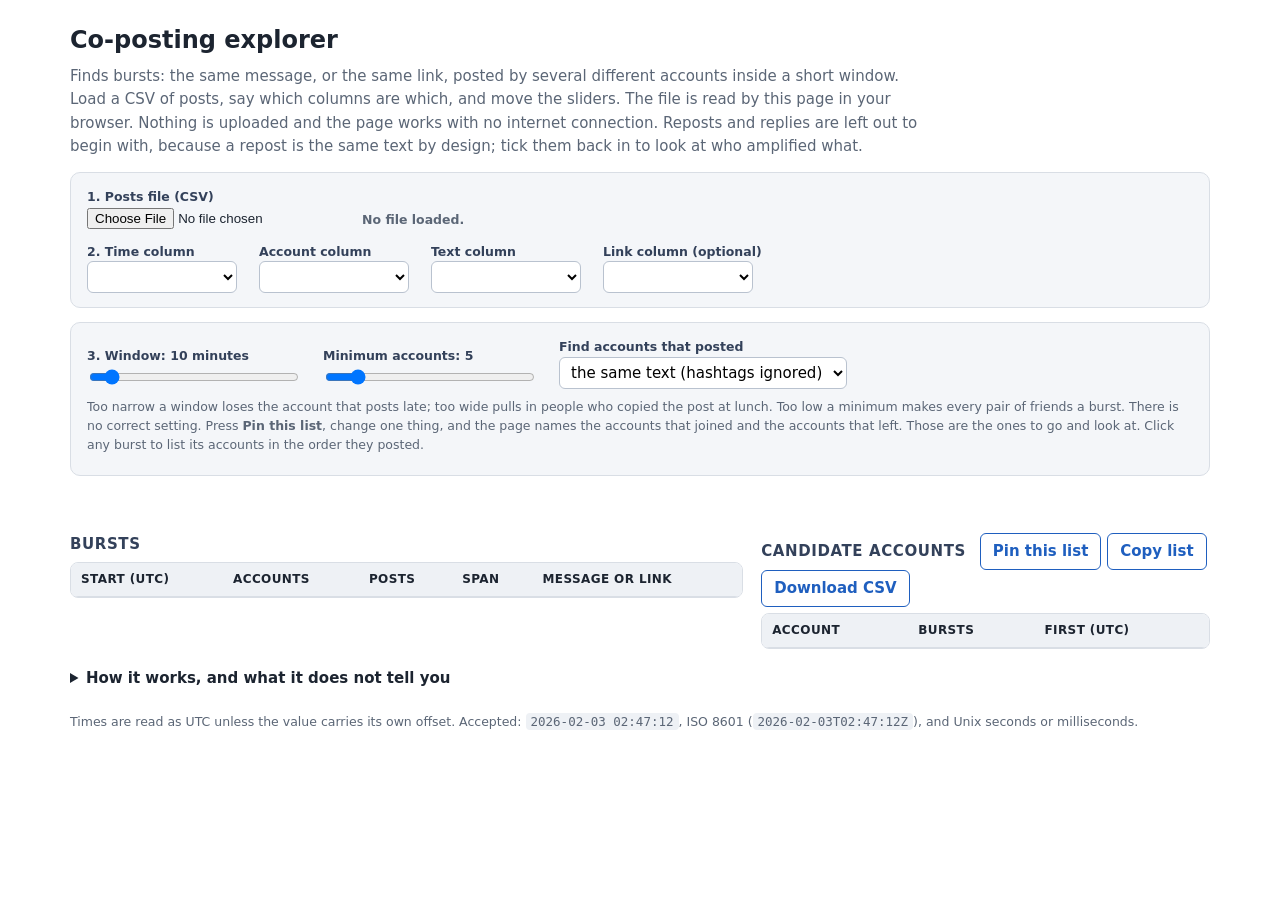
<file: topicstream/static/coposting_explorer.html>
<!doctype html>
<html lang="en"><head><meta charset="utf-8"><meta name="viewport" content="width=device-width,initial-scale=1">
<title>Co-posting explorer</title>
<style>
:root{--ink:#1c2430;--muted:#5b6676;--line:#d9dee5;--accent:#1f5fbf;--soft:#f4f6f9;--ok:#1f7a3f}
*{box-sizing:border-box}body{margin:0;font:15px/1.55 system-ui,-apple-system,"Segoe UI",Roboto,Arial,sans-serif;color:var(--ink);background:#fff}
.wrap{max-width:1180px;margin:0 auto;padding:22px 20px 60px}h1{font-size:24px;margin:0 0 4px}h2{font-size:15px;margin:22px 0 6px;text-transform:uppercase;letter-spacing:.6px;color:#33415a}
p{margin:6px 0}.lead{color:var(--muted);max-width:860px}.panel{border:1px solid var(--line);border-radius:10px;padding:14px 16px;margin:14px 0;background:var(--soft)}
.row{display:flex;flex-wrap:wrap;gap:14px 22px;align-items:flex-end}label{display:block;font-size:12.5px;font-weight:600;color:#33415a}
select,input[type=text],input[type=number]{font:inherit;padding:5px 7px;border:1px solid #b9c2cf;border-radius:6px;background:#fff;min-width:150px}
input[type=range]{width:210px;vertical-align:middle}button{font:inherit;font-weight:600;padding:6px 12px;border:1px solid var(--accent);border-radius:6px;background:#fff;color:var(--accent);cursor:pointer}
button:hover{background:#eaf1fb}#status{font-weight:600}#status.ok{color:var(--ok)}#status.bad{color:#a11}
#summary{font-weight:700;margin:14px 0 4px;font-size:16px}.grid{display:grid;grid-template-columns:3fr 2fr;gap:18px}@media(max-width:980px){.grid{grid-template-columns:1.6fr 1fr;gap:12px}#bursts th:nth-child(3),#bursts td:nth-child(3),#accts th:nth-child(3),#accts td:nth-child(3){display:none}td,th{padding-left:7px;padding-right:7px}.wrap{padding-left:12px;padding-right:12px}}@media(max-width:700px){.grid{grid-template-columns:1fr}}
.tw{max-height:520px;overflow:auto;border:1px solid var(--line);border-radius:8px}table{border-collapse:collapse;width:100%;font-size:13.5px}
th{position:sticky;top:0;background:#eef1f5;text-align:left;padding:7px 10px;border-bottom:1px solid var(--line);font-size:12px;text-transform:uppercase;letter-spacing:.4px}
td{padding:6px 10px;border-bottom:1px solid #eef0f3;vertical-align:top}td:first-child{white-space:nowrap}td.n{text-align:right;font-variant-numeric:tabular-nums}code{background:#eef1f5;padding:1px 5px;border-radius:4px;font-size:12.5px}
.small{font-size:12.5px;color:var(--muted)}.kind{display:inline-block;margin:2px 14px 0 0;font-weight:400;font-size:13.5px}.tag{font-size:11px;font-weight:700;color:#0b5c2e;background:#dff3e6;border-radius:4px;padding:1px 5px}#diff{margin:2px 0 6px;min-height:1.2em}#diff code{background:#eef1f5}tr.b{cursor:pointer}tr.b:hover td{background:#f4f7fb}tr.members td{background:#fafbfc;line-height:1.9;white-space:normal}details{margin-top:18px}summary{cursor:pointer;font-weight:700}
</style></head><body><div class="wrap">
<h1>Co-posting explorer</h1>
<p class="lead">Finds bursts: the same message, or the same link, posted by several different accounts inside a short window. Load a CSV of posts, say which columns are which, and move the sliders. The file is read by this page in your browser. Nothing is uploaded and the page works with no internet connection. Reposts and replies are left out to begin with, because a repost is the same text by design; tick them back in to look at who amplified what.</p>

<div class="panel">
<div class="row"><div><label for="file">1. Posts file (CSV)</label><input type="file" id="file" accept=".csv,text/csv,.tsv,.txt"></div><div id="status" class="small">No file loaded.</div></div>
<div class="row" style="margin-top:12px">
<div><label for="cTime">2. Time column</label><select id="cTime"></select></div>
<div><label for="cAcct">Account column</label><select id="cAcct"></select></div>
<div><label for="cText">Text column</label><select id="cText"></select></div>
<div><label for="cLink">Link column (optional)</label><select id="cLink"></select></div>
<div id="kindBox" style="display:none"><label>Kinds of post to include (column <code id="kindCol"></code>)</label><div id="kinds"></div></div>
</div></div>

<div class="panel">
<div class="row">
<div><label for="win">3. Window: <b id="winV">10</b> minutes</label><input type="range" id="win" min="1" max="120" value="10"></div>
<div><label for="min">Minimum accounts: <b id="minV">5</b></label><input type="range" id="min" min="2" max="25" value="5"></div>
<div><label for="mode">Find accounts that posted</label><select id="mode">
<option value="text">the same text (hashtags ignored)</option><option value="exact">the same text, exactly</option><option value="link">the same link</option><option value="contains">any link containing…</option></select></div>
<div id="needleBox" style="display:none"><label for="needle">…containing this text (a tracking token, for example)</label><input type="text" id="needle" placeholder="utm_campaign=…"><div class="small">No time window here: every account that ever shared such a link.</div></div>
</div>
<p class="small" style="margin-top:8px">Too narrow a window loses the account that posts late; too wide pulls in people who copied the post at lunch. Too low a minimum makes every pair of friends a burst. There is no correct setting. Press <b>Pin this list</b>, change one thing, and the page names the accounts that joined and the accounts that left. Those are the ones to go and look at. Click any burst to list its accounts in the order they posted.</p>
</div>

<div id="summary"></div>
<div id="diff" class="small"></div>
<div class="grid">
<div><h2>Bursts</h2><div class="tw"><table id="bursts"><thead><tr><th>Start (UTC)</th><th>Accounts</th><th>Posts</th><th>Span</th><th>Message or link</th></tr></thead><tbody></tbody></table></div></div>
<div><h2>Candidate accounts <button id="pin" type="button" style="margin-left:8px">Pin this list</button> <button id="unpin" type="button" style="display:none">Clear pin</button> <button id="copy" type="button">Copy list</button> <button id="dl" type="button">Download CSV</button></h2><div class="tw"><table id="accts"><thead><tr><th>Account</th><th>Bursts</th><th>First (UTC)</th></tr></thead><tbody></tbody></table></div></div>
</div>

<details><summary>How it works, and what it does not tell you</summary>
<p>Every post gets a key, chosen in the <em>Find accounts that posted</em> menu: its text with hashtags stripped, its exact text, or its link. Posts with the same key are sorted by time. Starting from each post in turn, the page collects every post with that key inside the window. If those posts come from at least the minimum number of different accounts, that is a burst, every account in it is a candidate, and the search continues after the burst. <em>Any link containing</em> is a different kind of rule: no window, just every account that ever shared a link with that string in it, which is how you follow a tracking token.</p>
<p>Reposts need care. A repost carries the same text as the post it repeats, so with reposts ticked in, every popular post becomes a burst, and a wave that lasts an hour shows up as several bursts back to back; widen the window to see it as one. That view tells you which posts were amplified and by how many accounts. It says nothing about coordination by itself: a thousand strangers reposting something they like look exactly the same.</p>
<p>A burst is a lead. People who see a post and paste it land in bursts, and a member who always posts an hour late never does. Treat the candidate list as a net: decide each account on what the account is (age, history, audience, what else it posts), and keep the people who merely agreed out of your findings. A group that posts on a published schedule is coordinated and may be entirely genuine.</p>
<p>When you have a window and a minimum that suit your data, the same two numbers go into TopicStream's config as <code>burst.window_minutes</code> and <code>burst.minimum</code>. This page is part of TopicStream, which is free and open source under the MIT licence: <code>https://github.com/ArgeliusLabs/TopicStream</code>. From a copy of the repository, <code>python -m topicstream explorer</code> opens it. It is one file with no dependencies, so you can copy it to an offline machine by itself, and you may change it freely. To look at posts TopicStream collected, write them out with <code>python -m topicstream export-csv posts.csv --config config.json</code> and load that file here, or press <em>Explore bursts</em> on a case in the workspace, which opens this page on that case and is the only time the page asks a server for anything (your own machine).</p>
</details>
<p class="small" style="margin-top:22px">Times are read as UTC unless the value carries its own offset. Accepted: <code>2026-02-03 02:47:12</code>, ISO 8601 (<code>2026-02-03T02:47:12Z</code>), and Unix seconds or milliseconds.</p>
</div>
<script>
(function(){
'use strict';
var head=[],data=[],last={names:[],cand:{},first:{}},pinned=null,lastBursts=[],SHOW=60;
function some(list){return list.slice(0,SHOW).map(function(h){return '<code>'+esc(h)+'</code>';}).join(' ')+(list.length>SHOW?' and '+(list.length-SHOW)+' more':'');}
function $(id){return document.getElementById(id);}
function esc(s){return String(s).replace(/&/g,'&amp;').replace(/</g,'&lt;').replace(/>/g,'&gt;');}
function status(m,ok){var s=$('status');s.textContent=m;s.className=ok?'ok':'bad';}
function parseCSV(text,delim){var out=[],row=[],cur='',q=false;if(text.charCodeAt(0)===0xFEFF)text=text.slice(1);
  for(var i=0;i<text.length;i++){var c=text[i];
    if(q){if(c==='"'){if(text[i+1]==='"'){cur+='"';i++;}else q=false;}else cur+=c;}
    else if(c==='"')q=true;else if(c===delim){row.push(cur);cur='';}
    else if(c==='\n'){row.push(cur);out.push(row);row=[];cur='';}else if(c!=='\r')cur+=c;}
  if(cur!==''||row.length){row.push(cur);out.push(row);}
  return out.filter(function(r){return r.length>1||(r.length===1&&r[0]!=='');});}
function parseTime(v){v=String(v).trim();if(!v)return NaN;
  if(/^\d{10}$/.test(v))return +v*1000;if(/^\d{13}$/.test(v))return +v;
  var s=v.replace(' ','T');if(!/(Z|[+-]\d\d:?\d\d)$/.test(s))s+='Z';return Date.parse(s);}
function guess(names,pats){for(var p=0;p<pats.length;p++)for(var i=0;i<names.length;i++)if(pats[p].test(names[i]))return i;return -1;}
function fill(id,sel,optional){var h=(optional?'<option value="-1">(none)</option>':'')+head.map(function(n,i){return '<option value="'+i+'">'+esc(n)+'</option>';}).join('');$(id).innerHTML=h;$(id).value=String(sel);}
function ingest(txt,name){var nl=txt.indexOf('\n'),first=txt.slice(0,nl<0?txt.length:nl);
  var delim=(first.split('\t').length>first.split(',').length)?'\t':(first.split(';').length>first.split(',').length?';':',');
  var t=parseCSV(txt,delim);if(t.length<2){status('That file has no rows.',false);return;}
  head=t[0].map(function(x){return x.trim();});data=t.slice(1);pinned=null;var low=head.map(function(x){return x.toLowerCase();});
  fill('cTime',Math.max(0,guess(low,[/^timestamp_utc$/,/^created_utc$/,/^created_at$/,/time/,/date/,/created/])));
  fill('cAcct',Math.max(0,guess(low,[/^handle$/,/^username$/,/^screen_name$/,/^author$/,/handle|user|author|account/])));
  fill('cText',Math.max(0,guess(low,[/^text$/,/^content$/,/^body$/,/^message$/,/text|content|body/])));
  fill('cLink',guess(low,[/^link$/,/^url$/,/^urls$/,/^expanded_url$/,/link|url/]),true);
  var kc=guess(low,[/^content_type$/,/^type$/,/^post_type$/,/^kind$/]),kinds={};
  if(kc>=0)data.forEach(function(r){var k=String(r[kc]||'').toLowerCase().trim();if(k)kinds[k]=(kinds[k]||0)+1;});
  var ks=Object.keys(kinds).sort(function(a,b){return kinds[b]-kinds[a];});
  if(kc>=0&&ks.length>1&&ks.length<=8){$('kindBox').style.display='';$('kindBox').dataset.col=kc;$('kindCol').textContent=head[kc];
    $('kinds').innerHTML=ks.map(function(k){return '<label class="kind"><input type="checkbox" data-kind="'+esc(k)+'"'+(k==='reply'||k==='repost'?'':' checked')+'> '+esc(k)+' <span class="small">'+kinds[k].toLocaleString()+'</span></label>';}).join('');
    Array.prototype.forEach.call($('kinds').querySelectorAll('input'),function(c){c.addEventListener('change',run);});}
  else{$('kindBox').style.display='none';delete $('kindBox').dataset.col;}
  status(data.length.toLocaleString()+' rows loaded from '+name+'. Check the four columns, then move the sliders.',true);run();}
function load(file){var r=new FileReader();r.onload=function(){ingest(String(r.result),file.name);};r.readAsText(file);}
function fmt(ms){return new Date(ms).toISOString().slice(0,16).replace('T',' ');}
function span(ms){var s=Math.round(ms/1000);return s<60?s+' s':Math.round(s/60)+' min';}
function label(){var m=$('mode').value;return m==='contains'?'any link containing "'+$('needle').value.trim()+'"':$('win').value+' min, minimum '+$('min').value+', '+$('mode').selectedOptions[0].textContent;}
function run(){if(!data.length)return;
  var win=+$('win').value*60000,min=+$('min').value,mode=$('mode').value,needle=$('needle').value.trim();
  $('winV').textContent=$('win').value;$('minV').textContent=min;$('needleBox').style.display=mode==='contains'?'':'none';
  var ct=+$('cTime').value,ca=+$('cAcct').value,cx=+$('cText').value,cl=+$('cLink').value;
  var kc=$('kindBox').dataset.col,allow=null,bad=0,rows=[];
  if(kc!==undefined){allow={};Array.prototype.forEach.call($('kinds').querySelectorAll('input'),function(c){if(c.checked)allow[c.dataset.kind]=1;});}
  data.forEach(function(r){if(allow&&!allow[String(r[+kc]||'').toLowerCase().trim()])return;var t=parseTime(r[ct]);if(isNaN(t)){bad++;return;}
    rows.push({t:t,h:String(r[ca]||'').trim(),text:String(r[cx]||''),link:cl>=0?String(r[cl]||'').trim():''});});
  var bursts=[],cand={},first={};
  function seen(h,t){cand[h]=(cand[h]||0)+1;if(!(h in first)||t<first[h])first[h]=t;}
  if(mode==='contains'){var nl=needle.toLowerCase();if(needle)rows.forEach(function(p){if(p.link.toLowerCase().indexOf(nl)>=0)seen(p.h,p.t);});}
  else{var groups={};rows.forEach(function(p){var k=mode==='text'?p.text.replace(/\s*#[\wÀ-￿]+/g,'').trim():mode==='exact'?p.text.trim():p.link;if(!k)return;(groups[k]=groups[k]||[]).push(p);});
    Object.keys(groups).forEach(function(k){var g=groups[k].sort(function(a,b){return a.t-b.t;}),i=0;
      while(i<g.length){var inside=[];for(var j=i;j<g.length&&g[j].t<=g[i].t+win;j++)inside.push(g[j]);
        var acc={};inside.forEach(function(p){if(!(p.h in acc))acc[p.h]=p.t;});var names=Object.keys(acc);
        if(names.length>=min){bursts.push({t:g[i].t,n:names.length,posts:inside.length,span:inside[inside.length-1].t-g[i].t,k:k,acc:acc});names.forEach(function(h){seen(h,g[i].t);});i+=inside.length;}else i++;}});}
  bursts.sort(function(a,b){return a.t-b.t;});lastBursts=bursts;
  document.querySelector('#bursts tbody').innerHTML=bursts.map(function(b,i){return '<tr class="b" data-i="'+i+'" title="Click to list the accounts"><td>'+fmt(b.t)+'</td><td class="n">'+b.n+'</td><td class="n">'+b.posts+'</td><td>'+span(b.span)+'</td><td>'+esc(b.k.slice(0,110))+(b.k.length>110?'…':'')+'</td></tr>';}).join('');
  var names=Object.keys(cand).sort(function(a,b){return cand[b]-cand[a]||a.localeCompare(b);});
  var joined=[],left=[];
  if(pinned){names.forEach(function(h){if(!pinned.set[h])joined.push(h);});Object.keys(pinned.set).forEach(function(h){if(!(h in cand))left.push(h);});left.sort();}
  document.querySelector('#accts tbody').innerHTML=names.map(function(h){return '<tr><td><code>'+esc(h)+'</code>'+(pinned&&!pinned.set[h]?' <span class="tag">joined</span>':'')+'</td><td class="n">'+cand[h]+'</td><td>'+fmt(first[h])+'</td></tr>';}).join('');
  document.querySelector('#accts th:nth-child(2)').textContent=mode==='contains'?'Posts':'Bursts';
  $('summary').textContent=mode==='contains'?(needle?names.length+' accounts shared a link containing "'+needle+'" (no window applies).':'Type the string to look for in the link.')
    :bursts.length+' burst'+(bursts.length===1?'':'s')+', '+names.length+' candidate account'+(names.length===1?'':'s')+' at '+$('win').value+' minutes and a minimum of '+min+'.'+(bad?' ('+bad+' rows had a time this page could not read and were left out.'+(bad>rows.length?' That is most of the file. It has probably been saved from a spreadsheet, which rewrites the times: load the original export.':'')+')':'');
  $('diff').innerHTML=pinned?'<b>Against the pinned list</b> ('+esc(pinned.label)+', '+Object.keys(pinned.set).length+' accounts): '
    +(joined.length?joined.length+' joined: '+some(joined):'none joined')+'; '+(left.length?left.length+' left: '+some(left):'none left')+'.':'';
  $('unpin').style.display=pinned?'':'none';
  last={names:names,cand:cand,first:first};window._explorer={bursts:bursts.length,candidates:names.length,names:names,joined:joined,left:left,rows:rows.length};}
$('file').addEventListener('change',function(e){if(e.target.files[0])load(e.target.files[0]);});
['win','min','mode','needle','cTime','cAcct','cText','cLink'].forEach(function(id){$(id).addEventListener('input',run);$(id).addEventListener('change',run);});
$('pin').addEventListener('click',function(){if(!last.names.length)return;var s={};last.names.forEach(function(h){s[h]=1;});pinned={set:s,label:label()};run();});
$('unpin').addEventListener('click',function(){pinned=null;run();});
document.querySelector('#bursts tbody').addEventListener('click',function(e){var tr=e.target.closest('tr.b');if(!tr)return;var nx=tr.nextElementSibling;
  if(nx&&nx.className==='members'){nx.remove();return;}var b=lastBursts[+tr.dataset.i],hs=Object.keys(b.acc).sort(function(x,y){return b.acc[x]-b.acc[y];});
  var m=document.createElement('tr');m.className='members';m.innerHTML='<td colspan="5">'+hs.slice(0,SHOW).map(function(h){return '<code>'+esc(h)+'</code> <span class="small">+'+span(b.acc[h]-b.t)+'</span>';}).join(' &nbsp; ')+(hs.length>SHOW?' &nbsp; <span class="small">and '+(hs.length-SHOW)+' more, in the order they posted</span>':'')+'</td>';tr.after(m);});
$('copy').addEventListener('click',function(){var t=last.names.join('\n');if(navigator.clipboard&&window.isSecureContext)navigator.clipboard.writeText(t);else{var a=document.createElement('textarea');a.value=t;document.body.appendChild(a);a.select();try{document.execCommand('copy');}catch(e){}a.remove();}var b=this;if(!b.dataset.label)b.dataset.label=b.textContent;b.textContent='Copied '+last.names.length+' name'+(last.names.length===1?'':'s');clearTimeout(b._t);b._t=setTimeout(function(){b.textContent=b.dataset.label;},1600);});
$('dl').addEventListener('click',function(){var lines=['account,count,first_utc'].concat(last.names.map(function(h){return '"'+h.replace(/"/g,'""')+'",'+last.cand[h]+','+new Date(last.first[h]).toISOString();}));
  var a=document.createElement('a');a.href=URL.createObjectURL(new Blob([lines.join('\r\n')],{type:'text/csv'}));a.download='coposting_candidates.csv';document.body.appendChild(a);a.click();a.remove();});
// Inside the TopicStream workspace (and only there) a case can be opened directly: /explorer?case=<id> reads that case's posts from the local server.
var q=/[?&]case=([^&]+)/.exec(location.search);
if(q&&/^https?:$/.test(location.protocol)){var id=decodeURIComponent(q[1]);status('Loading the posts of this case…',true);
  fetch('/api/cases/'+encodeURIComponent(id)+'/posts.csv').then(function(r){if(!r.ok)throw new Error('The workspace returned '+r.status);return r.text();})
    .then(function(t){ingest(t,'the workspace case');}).catch(function(e){status('Could not load the case: '+e.message+'. Choose a CSV file instead.',false);});}
})();
</script></body></html>
</file>
